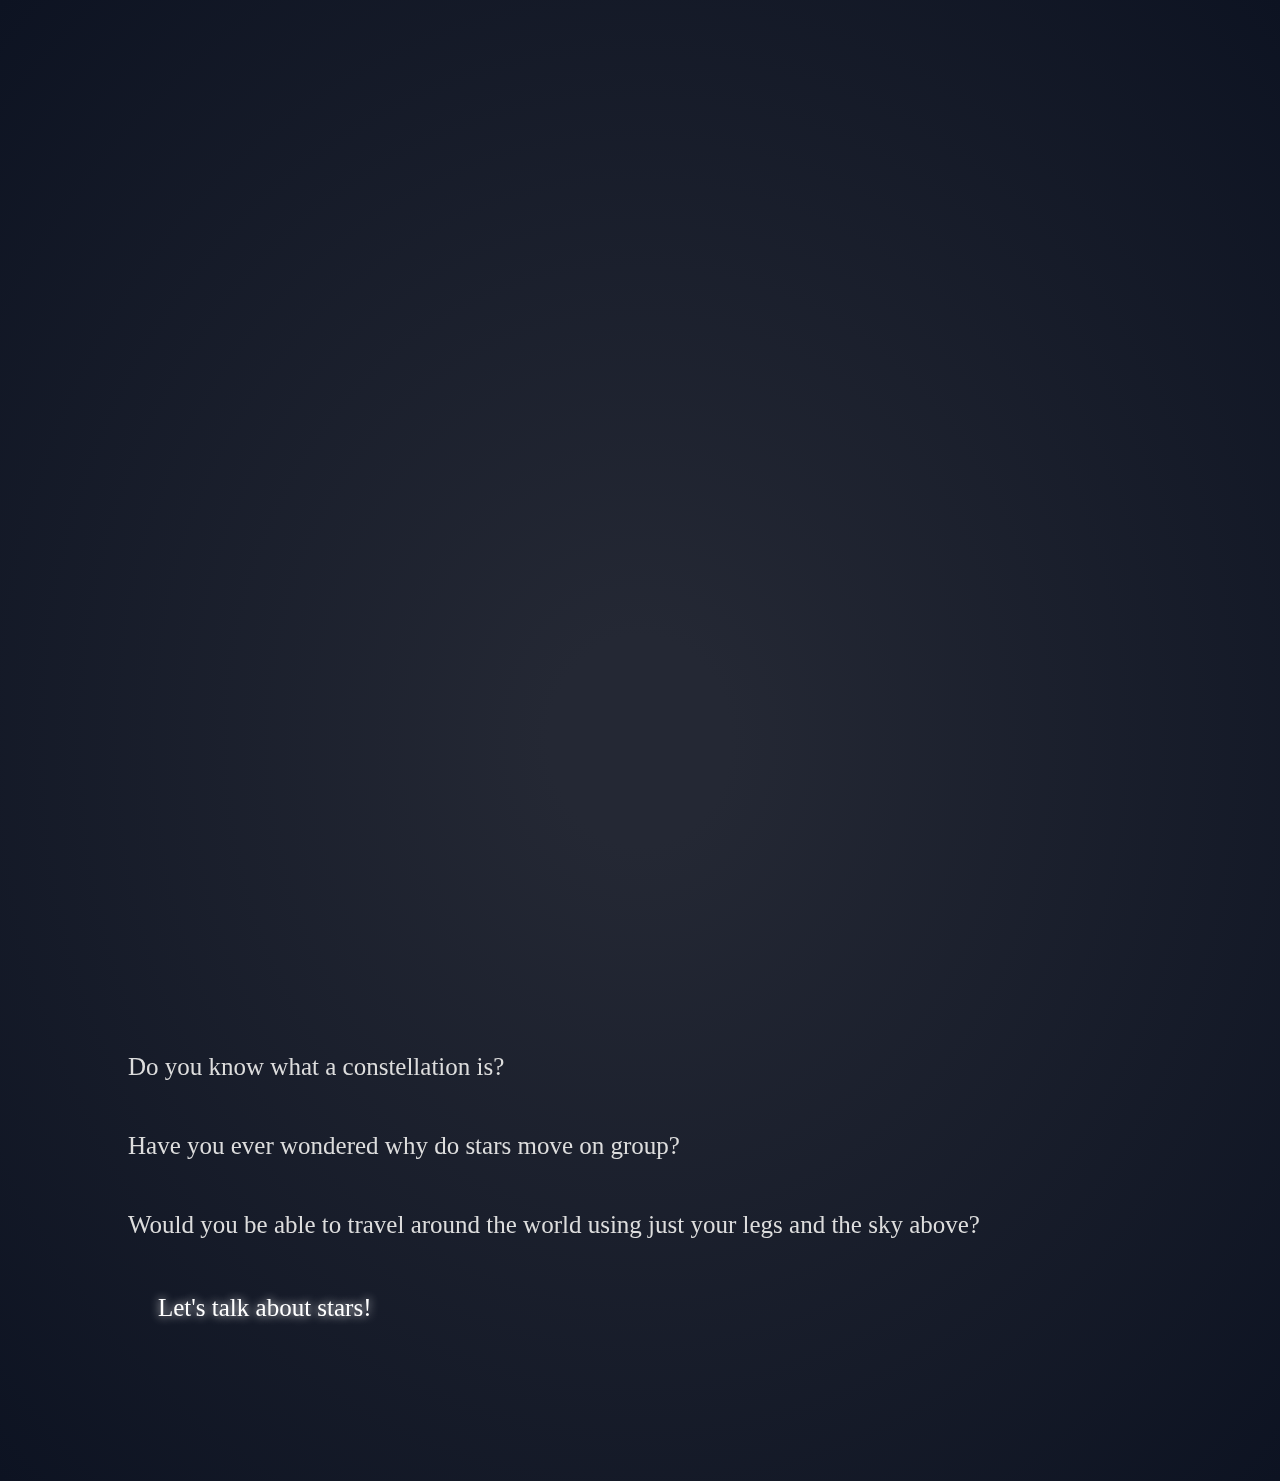
<file: public/index.html>
<!DOCTYPE html>
<html lang="en">
<head>
    <meta charset="UTF-8">
    <meta http-equiv="X-UA-Compatible" content="IE=edge">
    <meta name="viewport" content="width=device-width, initial-scale=1.0">
    <title>Constarllation</title>
    <link rel="preload" href="css/normalize.css" as="style">
    <link rel="stylesheet" href="css/normalize.css">
    <link rel="preload" href="css/styles.css" as="style">
    <link rel="stylesheet" href="css/styles.css">
    <link rel="icon" href="img/constarllation.ico">
</head>
<body>
    <div id="particles-js"></div>

    <div class="animation-container">
        <p class="constarllation">CON<span class="s">S</span><span class="t">T</span><span class="a">A</span><span class="r">R</span>LLATION</p>
    </div>
    
    <div class="get-in-container"> 
        <p class="phrase">Do you know what a constellation is?</p>
        <p class="phrase">Have you ever wondered why do stars move on group?</p>
        <p class="phrase">Would you be able to travel around the world using just your legs and the sky above?</p>
        <a href="work-in-progress.html" class="button" >Let's talk about stars!</a>
    </div>

    <script src="js/particles.min.js"></script>
    <script src="js/app.js"></script>
</body>
</html>
</file>
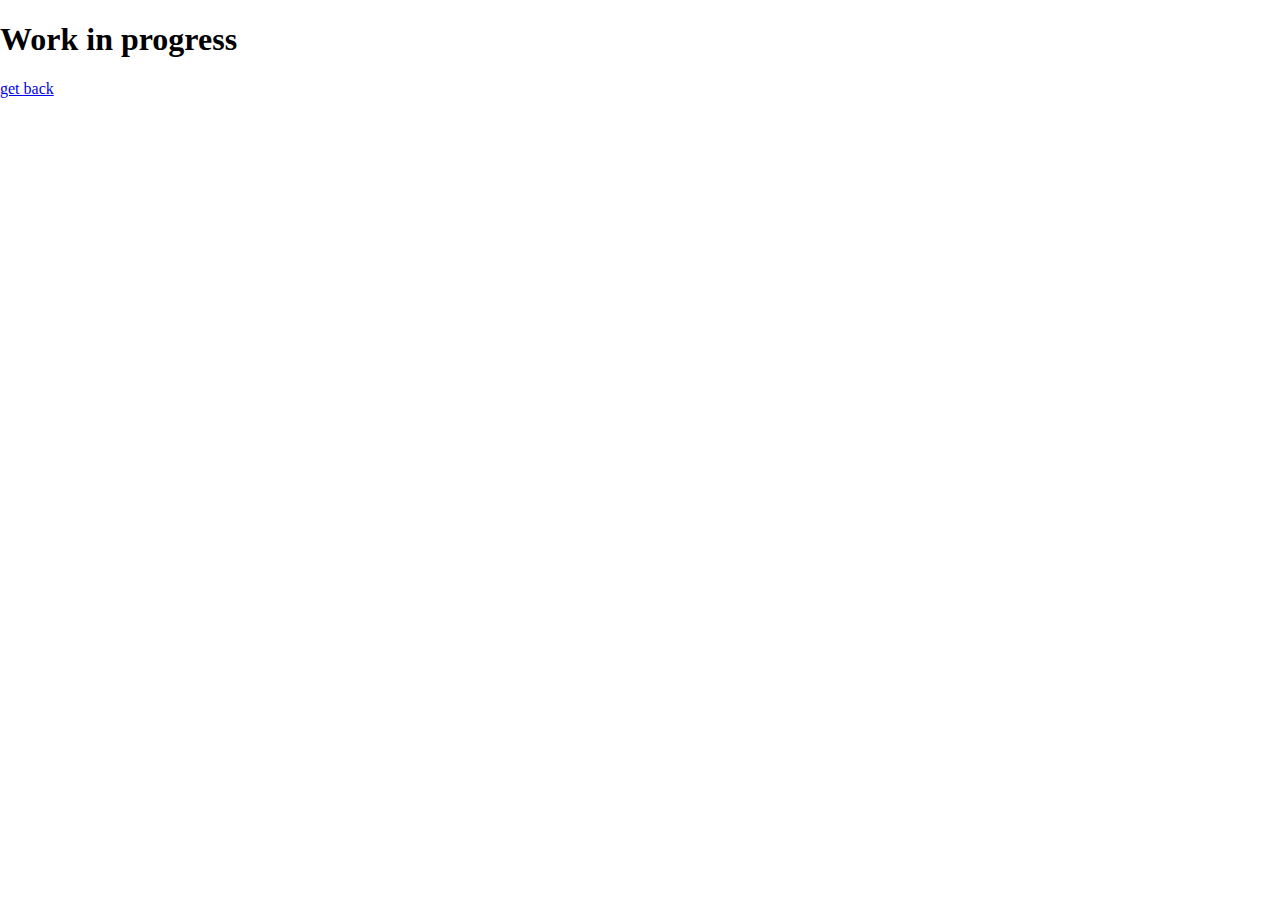
<file: public/work-in-progress.html>
<!DOCTYPE html>
<html lang="en">
<head>
    <meta charset="UTF-8">
    <meta http-equiv="X-UA-Compatible" content="IE=edge">
    <meta name="viewport" content="width=device-width, initial-scale=1.0">
    <title>Constarllation</title>
    <link rel="preload" href="css/normalize.css" as="style">
    <link rel="stylesheet" href="css/normalize.css">
    <link rel="icon" href="img/constarllation.ico">
</head>
<body>
    <h1>Work in progress</h1>
    <a href="index.html">get back</a>
</body>
</html>
</file>
<file: public/css/styles.css>
/*Globales*/
html {
  font-size: 62.5%;
  box-sizing: border-box;
}

*, *:before, *:after {
  box-sizing: inherit;
}

body {
  font-size: 16px;
  background: radial-gradient(#242834 10%, #0d1322 100%);
  overflow: hidden;
}

@keyframes encogimiento {
  100% {
    font-size: 0.1rem;
    color: white;
  }
}
@keyframes destello {
  20% {
    color: white;
  }
}
@keyframes destello2 {
  75% {
    color: white;
    text-shadow: 0 0 1rem white;
  }
  95% {
    color: gray;
    text-shadow: 0 0 1rem gray;
  }
  100% {
    color: white;
    text-shadow: 0 0 1rem white;
  }
}
#particles-js {
  height: 100vh;
  width: 100%;
  position: fixed;
  z-index: -1;
}

.animation-container {
  display: flex;
  align-items: center;
  justify-content: center;
  height: 100vh;
  width: 100vh;
  animation-name: encogimiento;
  animation-duration: 5s;
  animation-timing-function: ease-in;
  position: relative;
  z-index: 99;
  margin: auto;
  transition: 1s;
}
.animation-container .constarllation {
  display: block;
  color: transparent;
  font-size: 10rem;
  letter-spacing: 3rem;
  animation-name: encogimiento;
  animation-duration: 5s;
  animation-timing-function: ease-in;
}
.animation-container .constarllation .s {
  animation-name: destello;
  animation-duration: 1s;
  animation-timing-function: linear;
}
.animation-container .constarllation .t {
  animation-name: destello;
  animation-duration: 1.5s;
  animation-timing-function: linear;
}
.animation-container .constarllation .a {
  animation-name: destello;
  animation-duration: 2s;
  animation-direction: reverse;
  animation-timing-function: linear;
}
.animation-container .constarllation .r {
  animation-name: destello;
  animation-duration: 1.7s;
  animation-direction: reverse;
  animation-timing-function: linear;
}

.get-in-container {
  margin: 10%;
  display: flex;
  flex-direction: column;
  font-size: 2.5rem;
}
.get-in-container .phrase {
  color: #dddddd;
}
.get-in-container .button {
  padding: 3rem;
  width: max-content;
  text-decoration: none;
  color: white;
  text-shadow: 0 0 1rem white;
  animation-name: destello2;
  animation-duration: 3s;
  animation-timing-function: linear;
  animation-iteration-count: infinite;
}

/*# sourceMappingURL=styles.css.map */
</file>
